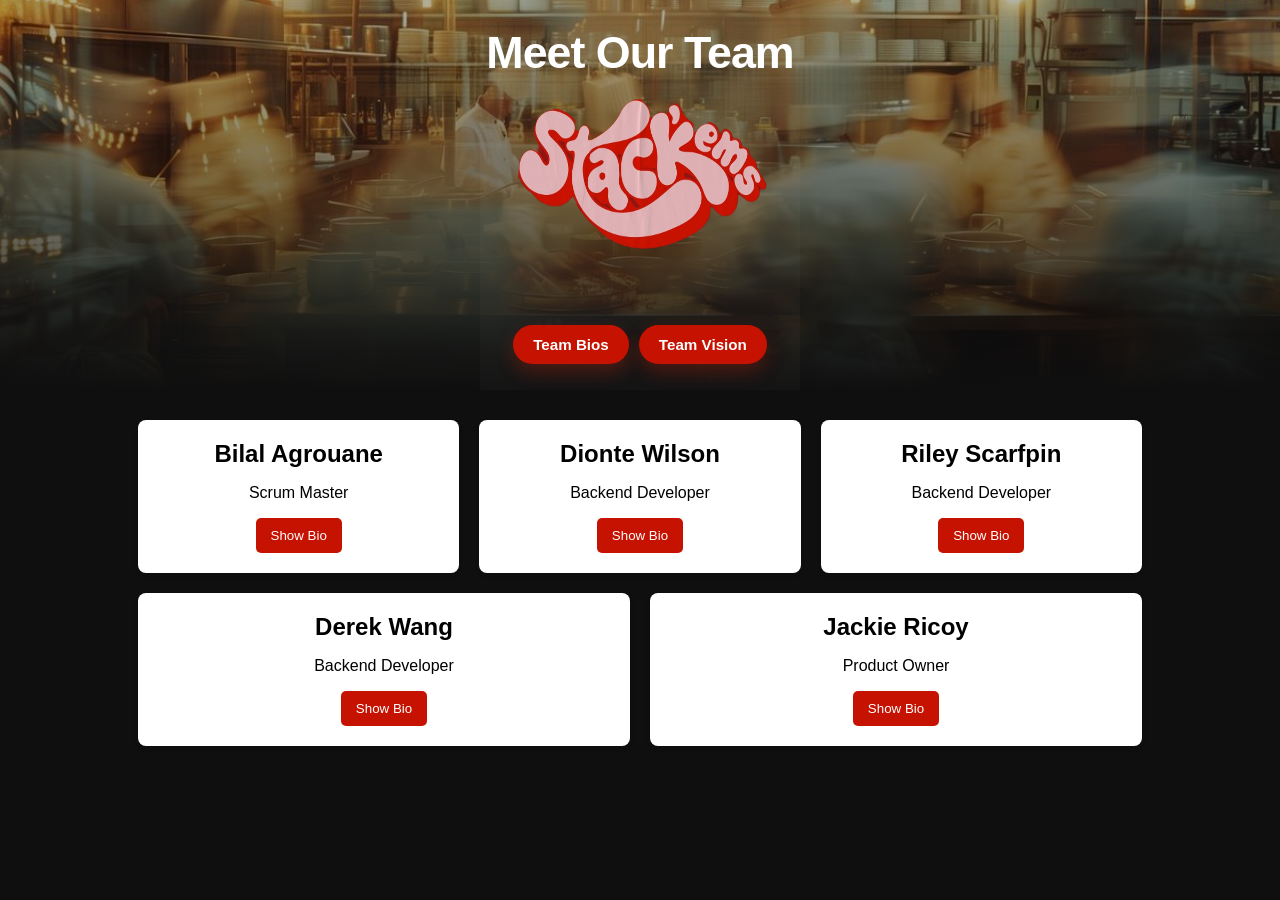
<file: group_bio_template/index.html>
<!DOCTYPE html>
<html lang="en">
<head>
    <meta charset="UTF-8">
    <meta name="viewport" content="width=device-width, initial-scale=1.0">
    <title>Team Bio</title>
    <link rel="stylesheet" href="styles.css"> <!-- Link to external CSS file -->
</head>
<body>

<header>
    <h1>Meet Our Team</h1>
    <!-- Example team logo -->

    <div class ="logo-wrap">
        <img src="img/stackem.png" alt="Team Logo" class="team-logo">
    </div>
    <!-- Navigation menu to switch between sections -->
    <nav>
        <button onclick="showSection('bios')">Team Bios</button>
        <button onclick="showSection('vision')">Team Vision</button>
    </nav>
</header>

<!-- Team bios section (default section) -->
<div id="bios" class="container">
    <!-- Each card represents an individual team member -->
    <div class="card">
        <h2>Bilal Agrouane</h2>
        <p>Scrum Master</p>
        <button onclick="toggleBio('bio1')">Show Bio</button>
        <p id="bio1" class="bio">Bilal is a Comp Sci Major at UNCC who specializes in Full Stack Web Devlopment.</p>
    </div>
    <div class="card">
        <h2>Dionte Wilson</h2>
        <p>Backend Developer</p>
        <button onclick="toggleBio('bio2')">Show Bio</button>
        <p id="bio2" class="bio">Dionte majors in Comp Sci for Software Development at UNCC.</p>
    </div>
    <div class="card">
        <h2>Riley Scarfpin</h2>
        <p>Backend Developer</p>
        <button onclick="toggleBio('bio3')">Show Bio</button>
        <p id="bio3" class="bio">Riley is a Computer Science major at UNCC with a specialization in AI and Robotics.</p>
    </div>
      <div class="card">
        <h2>Derek Wang</h2>
        <p>Backend Developer</p>
        <button onclick="toggleBio('bio4')">Show Bio</button>
        <p id="bio4" class="bio">Derek is a computer science major at UNC Charlotte with a concentration in AI and Gaming.</p>
    </div>
    <div class="card">
        <h2>Jackie Ricoy</h2>
        <p>Product Owner</p>
        <button onclick="toggleBio('bio5')">Show Bio</button>
        <p id="bio5" class="bio">Jackie is a computer science major with a passion in creating responsive web applications.</p>
    </div>
</div>

<!-- Team vision/mission statement section (hidden by default) -->
<div id="vision" class="container" style="display: none;">
    <h2>Our Mission Statement</h2>
    <p>We strive to create a collaborative, inclusive, and innovative environment where team members feel empowered to push boundaries and achieve excellence in their craft. Our mission is to deliver high-quality solutions that meet and exceed our clients' expectations.</p>
</div>

<script src="script.js"></script> <!-- Link to external JavaScript file -->

</body>
</html>
</file>
<file: group_bio_template/styles.css>
/* General page styling */
body {
    font-family: Arial, sans-serif;
    background-color: #0f0f0f;
    margin: 0;
    padding: 0;
}

/* Header section styling */
header {
    background-image: linear-gradient(to bottom, rgba(0,0,0,0.3) 0%, rgba(0,0,0,0.5) 50%, #0f0f0f 100%),
    url("img/cooks.jpg");
    background-position: center 50%;
    background-size: 20% auto;
    background-size: cover;
    height: 370px;
    display: flex;
    overflow: hidden;
    color: #fff;
    padding: 10px 0;
    text-align: center;

    display: flex;
    flex-direction: column;
    align-items: center;
    justify-content: center;
    gap: 16px;
}
header h1 {
    margin: 0 0 15px;
    font-size: 2.8rem;
    font-weight: 700;
    letter-spacing: -1px;
}

.logo-wrap {
    height: 200px; /* fixed logo area */
    display: flex;
    align-items: center;
    justify-content: center;
}

/* Styling for team logo image */
.team-logo {
    max-width: 320px; /* Adjust the size as needed */
    width: 600px;
    height: 500px;
    display: block;
}

/* Menu button styling */
header nav {
    display: flex;
    gap: 10px;
    margin-top: 0;
}

header nav button {
    background: #c61200;
    color: white;
    border: none;
    border-radius: 999px;
    padding: 11px 20px;
    font-weight: 600;
    font-size: 0.95rem;
    cursor: pointer;
    box-shadow: 0 8px 18px rgba(214, 36, 8, 0.28);
    transition: transform 0.2s ease, box-shadow 0.2s ease, opacity 0.2s ease;
}

header nav button:hover {
    background: #0056b3;
}

/* Flex container for team bios and vision sections */
.container {
    width: 80%;
    margin: 20px auto;
    display: flex;
    flex-wrap: wrap;
    justify-content: space-between;
}

/* Card styling for individual team bios */
.card {
    background: white;
    border-color: #c61200;
    border-radius: 8px;
    box-shadow: 0 2px 5px rgba(0, 0, 0, 0.1);
    margin: 10px;
    padding: 20px;
    flex: 1 1 calc(30% - 40px);
    text-align: center;
    transition: transform 0.2s;
}

.card:hover {
    transform: scale(1.05);
}

h2 {
    margin: 0 0 10px;
}

/* Initially hide bio details */
.bio {
    display: none;
    margin-top: 10px;
    color: #555;
}

/* Button styling */
button {
    background: #c61200;
    color: white;
    border: none;
    padding: 10px 15px;
    border-radius: 5px;
    cursor: pointer;
}

button:hover {
    background: #0056b3;
}
</file>
